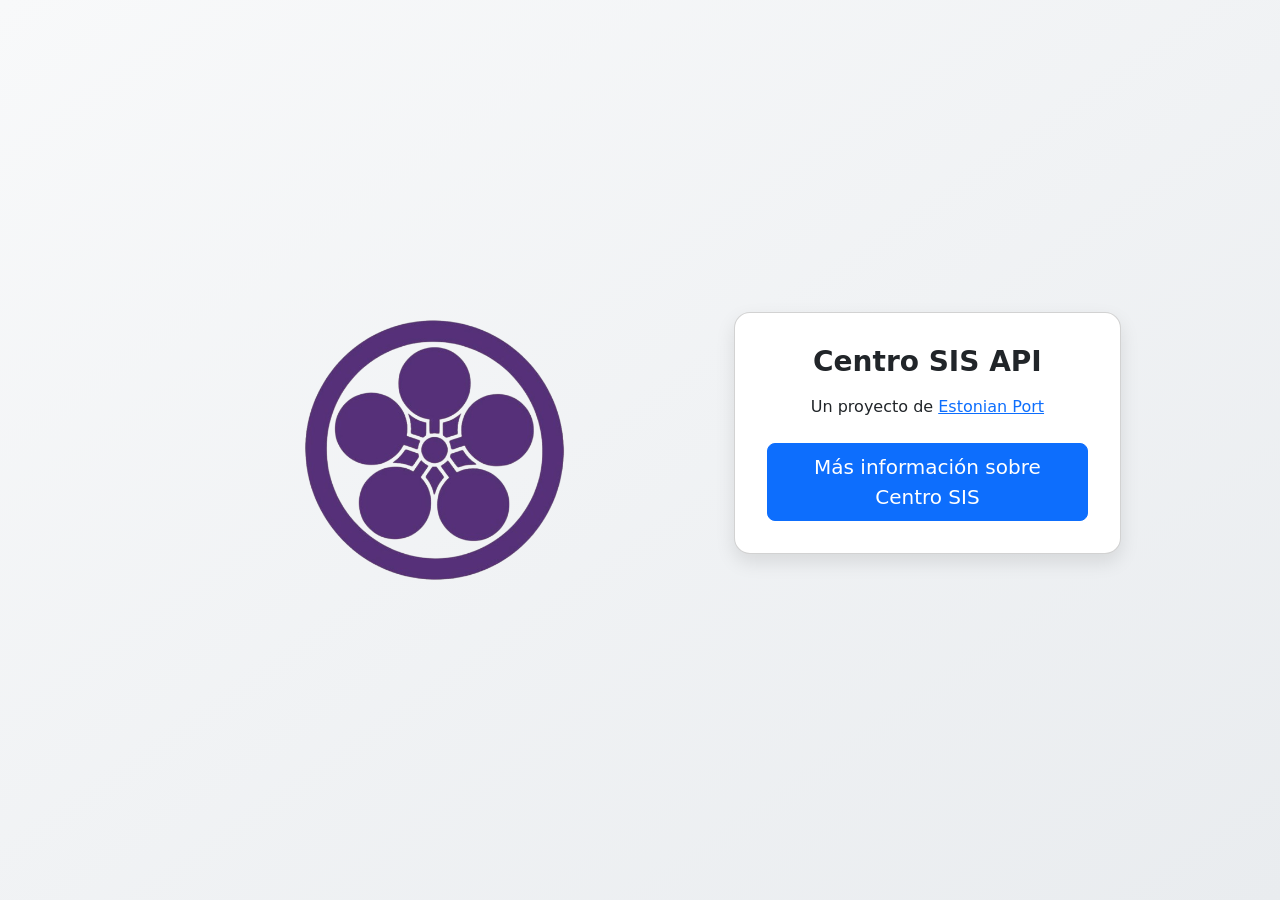
<file: src/main/resources/static/index.html>
<!DOCTYPE html>
<html lang="es">
<head>
  <meta charset="UTF-8">
  <meta name="viewport" content="width=device-width, initial-scale=1">
  <title>Centro SIS API</title>
  <link rel="icon" type="image/x-icon" href="./favicon.ico">
  <link href="https://cdn.jsdelivr.net/npm/bootstrap@5.3.3/dist/css/bootstrap.min.css" rel="stylesheet">
  <link href="styles.css" rel="stylesheet">
</head>
<body>


<section>
  <div class="container">
    <div class="row">
      <div class="col-md-7">
        <div class="text-center">
          <img src="./logo.png" alt="logo" width="50%" height="50%">
        </div>
      </div>

      <div class="col-md-5 col-sm-12">
        <div class="card">
          <h3><strong>Centro SIS API</strong></h3>
          <p class="mb-4 mt-2">Un proyecto de
            <a href="https://www.linkedin.com/company/estonianport" target="_blank">
              Estonian Port
            </a>
          </p>

          <a class="btn btn-primary btn-lg" href="https://centrosis.tenri.com.ar/" target="_blank">
            Más información sobre Centro SIS
          </a>
        </div>
      </div>
    </div>
  </div>
</section>

</body>
</html>
</file>
<file: src/main/resources/static/styles.css>
body {
  background: linear-gradient(145deg, #f8f9fa, #e9ecef);
  height: 100vh;
  display: flex;
  justify-content: center;
  align-items: center;
}

.card {
  border-radius: 1rem;
  box-shadow: 0 0.5rem 1.2rem rgba(0, 0, 0, 0.1);
  padding: 2rem;
  max-width: 500px;
  text-align: center;
}
</file>
